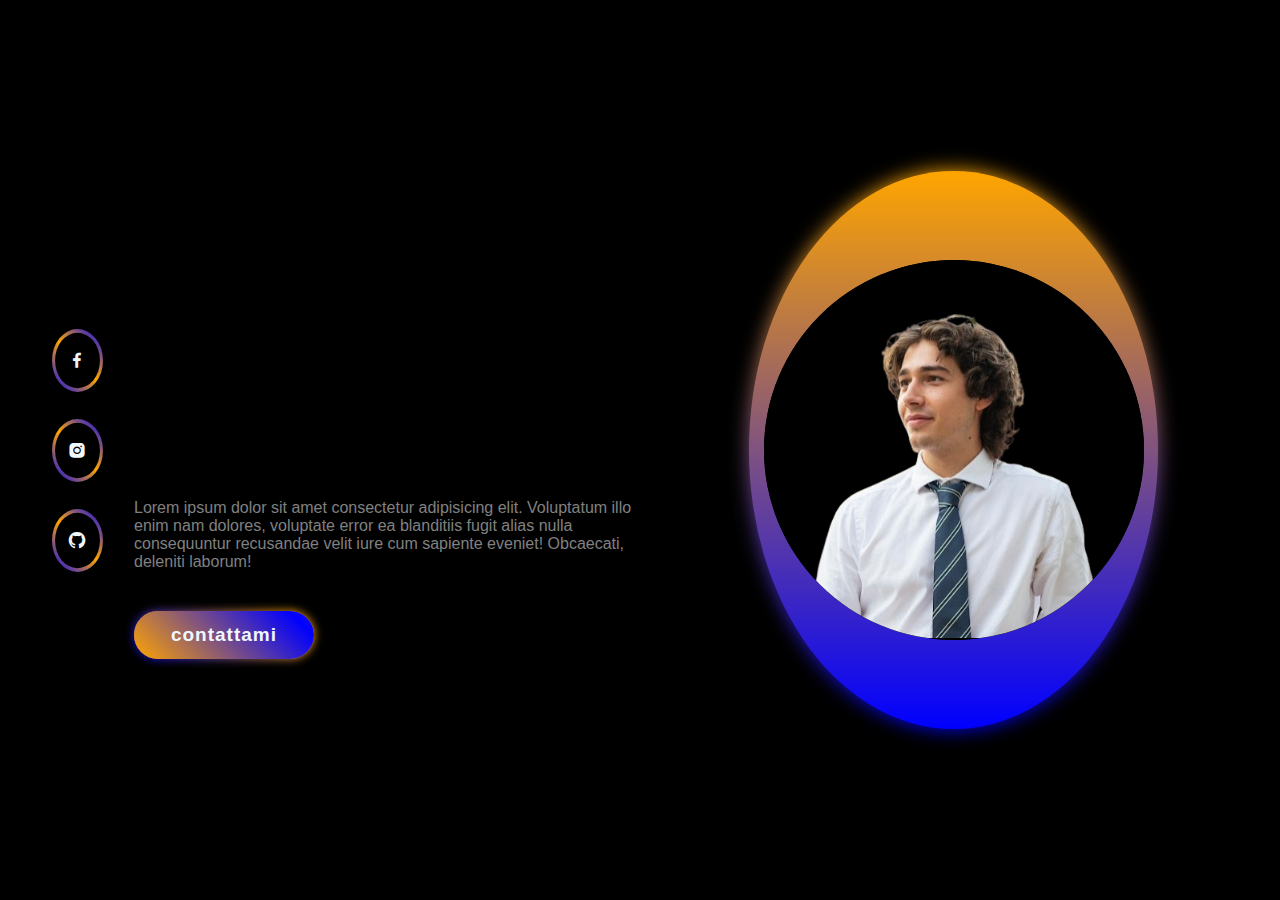
<file: index.html>
<!DOCTYPE html>
<html lang="it">
<head>
    <meta charset="UTF-8">
    <meta name="viewport" content="width=device-width, initial-scale=1.0">
    <title>portfolio di Fabio</title>
    <link rel="stylesheet" href="style.css">
    <link href='https://unpkg.com/boxicons@2.1.4/css/boxicons.min.css' rel='stylesheet'>
<body>
    <header class="header">
        <a href="#" class="logo">portfolio.</a>
        <nav class="navbar">
            <a href="#" style="--i:1;"  class="active">home</a>
            <a href="#" style="--i:2;">about</a>
            <a href="#" style="--i:3;">skills</a>
            <a href="#" style="--i:4;">portfolio</a>
            <a href="#" style="--i:5;">contact</a>
        </nav>
    </header>
    <section class="home">
        <div class="home-sci">
            <a href="#"><i class='bx bxl-facebook'></i></a>
            <a href="#"><i class='bx bxl-instagram-alt' ></i></a>
            <a href="#"><i class='bx bxl-github' ></i></a>
        </div>
        <div class="home-content">
            <h1>Ciao, sono Fabio De Lorenzo Tobolo</h1>
            <h3>ux-ui designer</h3>
            <p>Lorem ipsum dolor sit amet consectetur adipisicing elit. Voluptatum illo enim nam dolores, voluptate error ea blanditiis fugit alias nulla consequuntur recusandae velit iure cum sapiente eveniet! Obcaecati, deleniti laborum!</p>
            <a href="#" class="btn">contattami</a>
        </div>

        <div class="home-img">
            <div class="glowing-circle">
                <span></span>
                <span></span>
                <div class="image">
                    <img src="home.png" alt="">
                </div>
            </div>
        </div>
    </section>
</body>
</html>
</file>
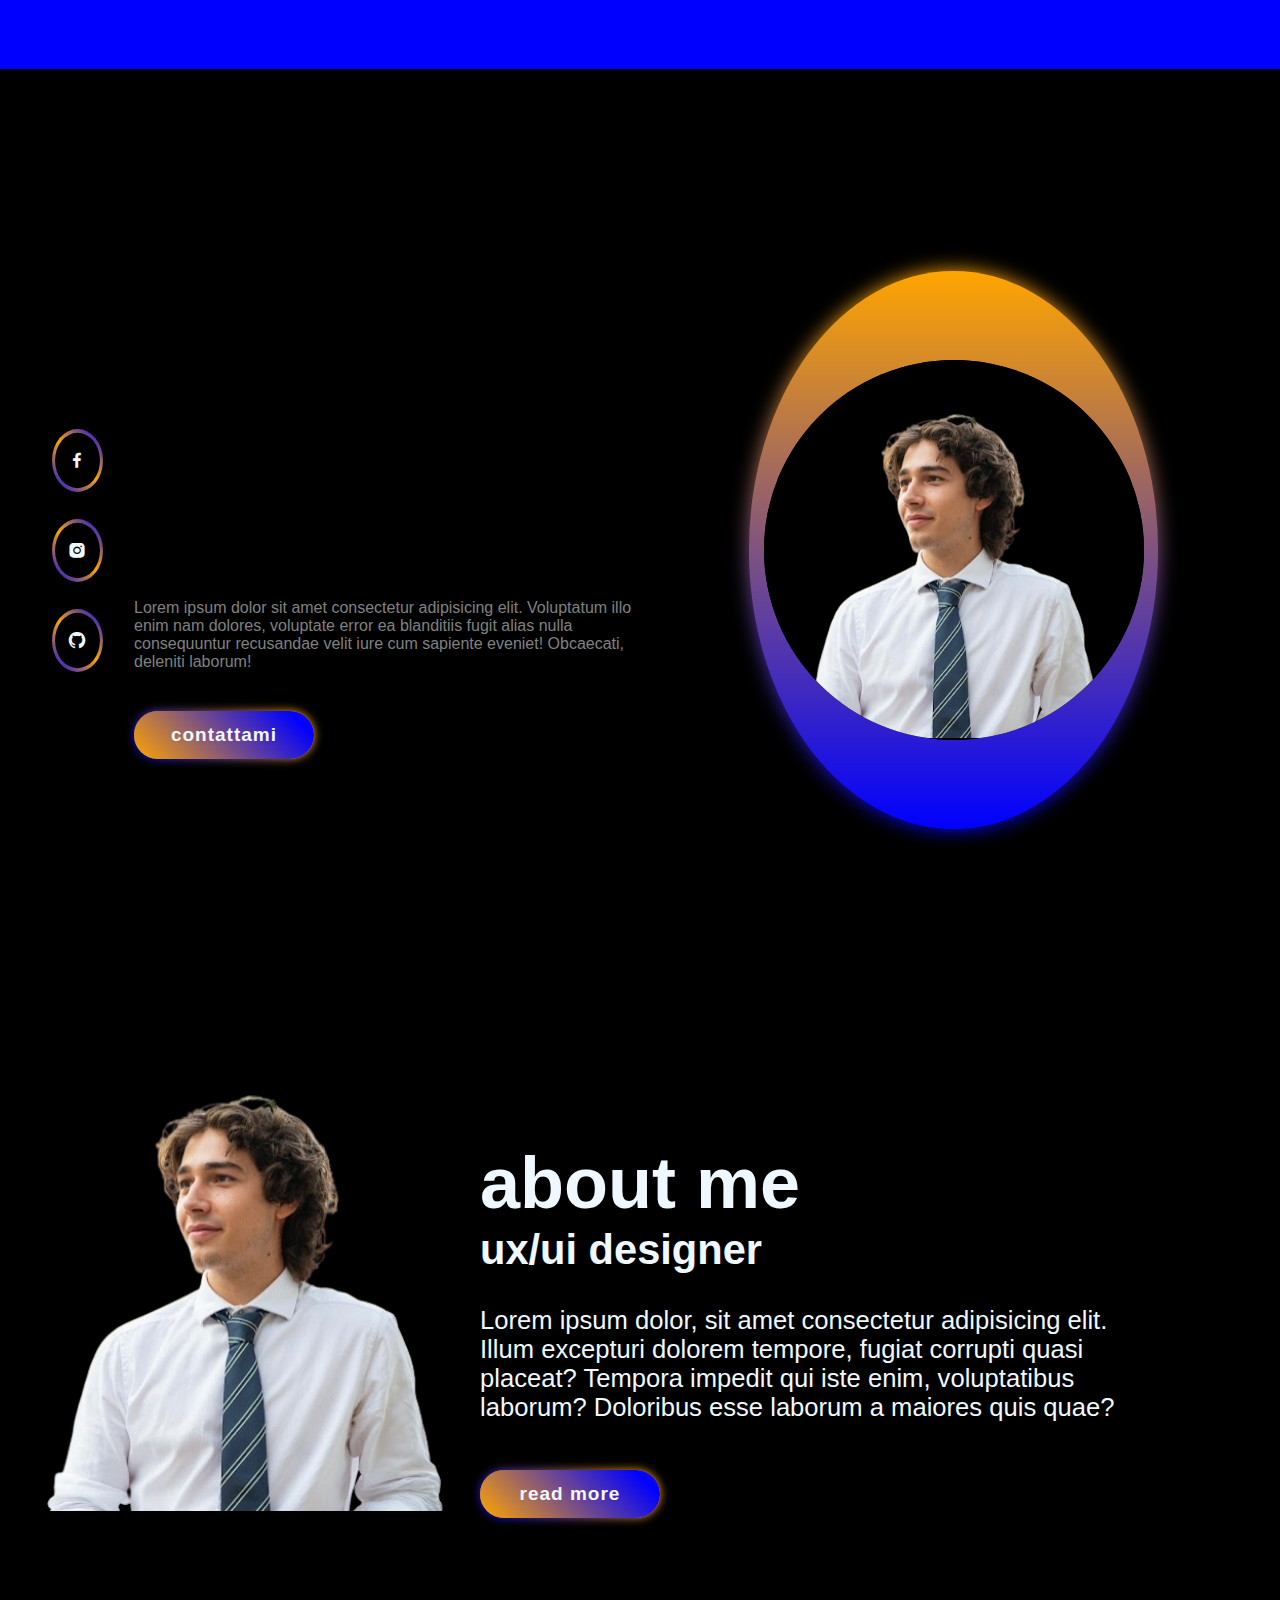
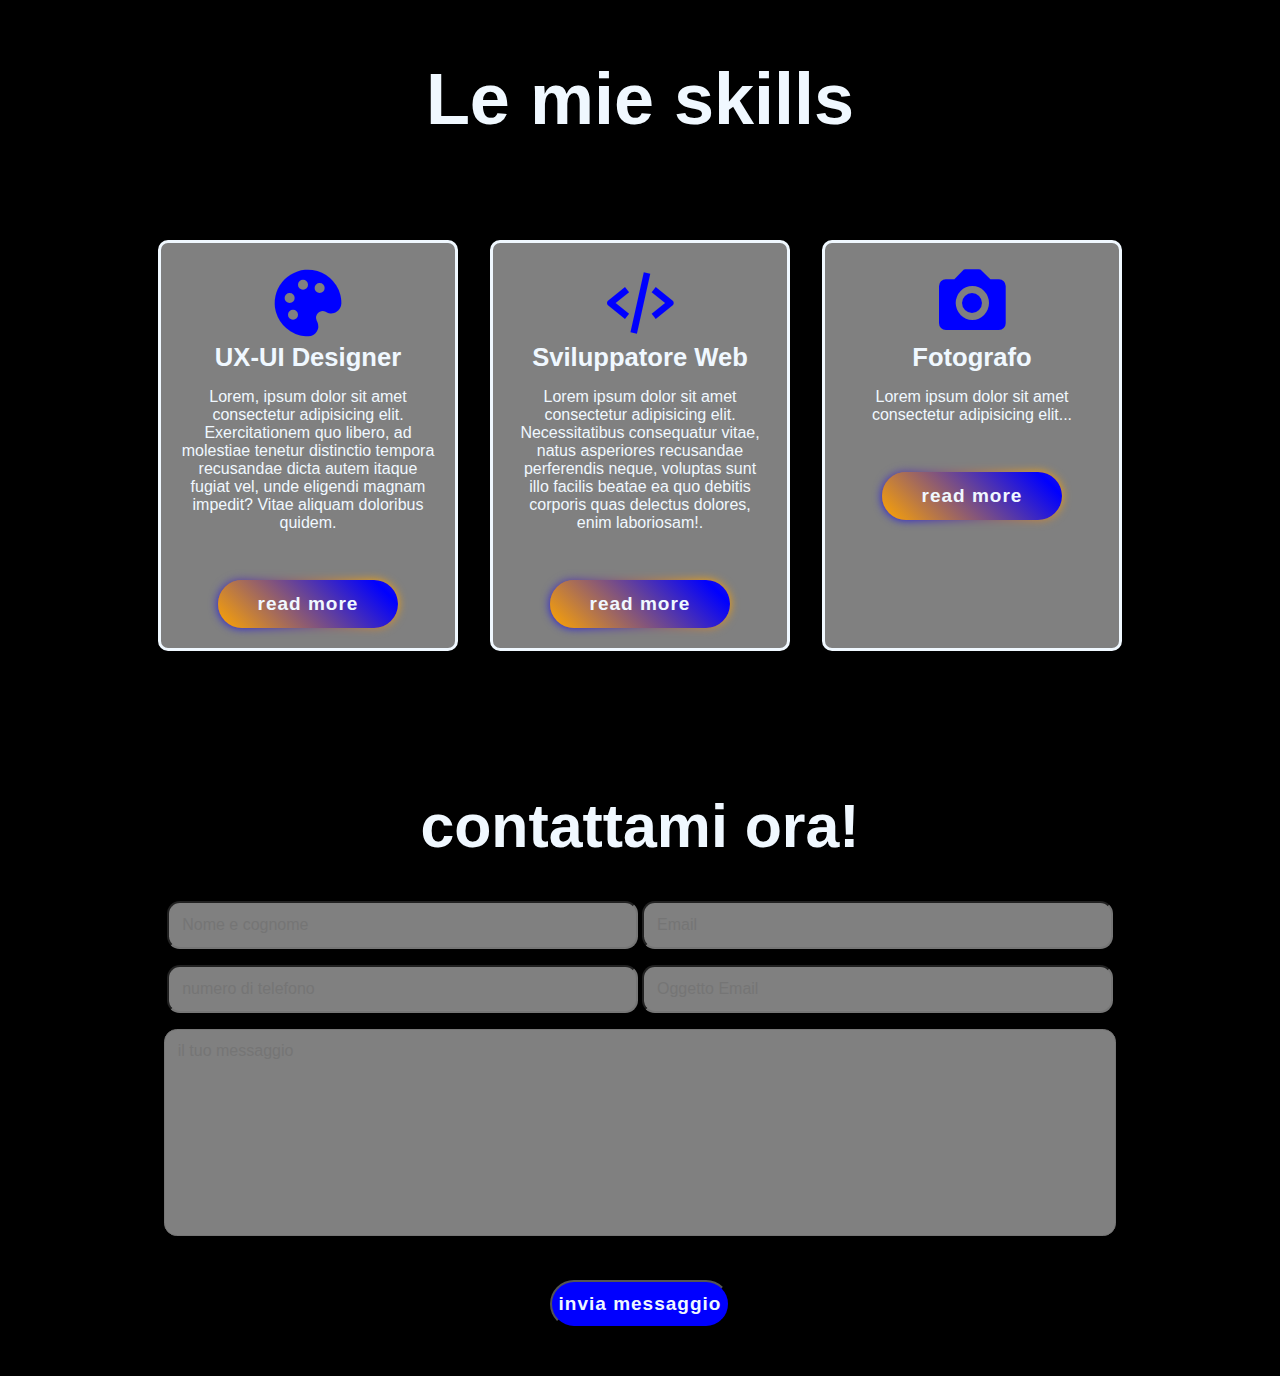
<file: home-page/index.html>
<!DOCTYPE html>
<html lang="it">
<head>
    <meta charset="UTF-8">
    <meta name="viewport" content="width=device-width, initial-scale=1.0">
    <title>portfolio di Fabio</title>
    <link rel="icon" type="image/x-icon" href="favicon.ico">
    <link rel="stylesheet" href="style.css">
    <link href='https://unpkg.com/boxicons@2.1.4/css/boxicons.min.css' rel='stylesheet'>
</head>
<body>
    <header class="header">
        <a href="#" class="logo">Fabio</a>
        <nav class="navbar">
            <a href="index.html" style="--i:1;"  class="active">home</a>
            <a href="#about" style="--i:2;">chi sono</a>
            <a href="#skills" style="--i:3;">skills</a>
            <a href="#contatti" style="--i:4;">contatti</a>
            <a href="portfolio.html" style="--i:5;" target="_blank">portfolio</a>
            <a href="cv.html" style="--i:6;">cv</a>
        </nav>
    </header>
    <section class="home">
        <div class="home-sci">
            <a href="https://www.facebook.com/Fabio De Lorenzo" target="_blank"><i class='bx bxl-facebook'></i></a>
            <a href="https://www.instagram.com/fabio_delo_" target="_blank"><i class='bx bxl-instagram-alt' ></i></a>
            <a href="https://www.github.com/fabio01delo" target="_blank"><i class='bx bxl-github' ></i></a>
        </div>
        <div class="home-content">
            <h1>Ciao, sono Fabio De Lorenzo Tobolo</h1>
            <h3>ux-ui designer</h3>
            <p>Lorem ipsum dolor sit amet consectetur adipisicing elit. Voluptatum illo enim nam dolores, voluptate error ea blanditiis fugit alias nulla consequuntur recusandae velit iure cum sapiente eveniet! Obcaecati, deleniti laborum!</p>
            <a href="#contatti" class="btn">contattami</a>
        </div>

        <div class="home-img">
            <div class="glowing-circle">
                <span></span>
                <span></span>
                <div class="image">
                    <img src="home.png" alt=""> 
                </div>
            </div>
        </div>
    </section>
    <section class="about" id="about">
        <div class="about-img">
            <img src="home.png" alt="#">
        </div>
        <div class="about-content">
            <h2 class="heading">about <span>me</span></h2>
            <h3>ux/ui designer</h3>
            <p>Lorem ipsum dolor, sit amet consectetur adipisicing elit. Illum excepturi dolorem tempore, fugiat corrupti quasi placeat? Tempora impedit qui iste enim, voluptatibus laborum? Doloribus esse laborum a maiores quis quae?</p>
            <a href="#" class="btn">read more</a>
        </div>
    </section>

<section class="skills" id="skills">
  <h2 class="heading">Le mie <span>skills</span></h2>

  <div class="skills-container">
    <div class="skills-box">
      <i class='bx bxs-palette'></i>
      <h3>UX-UI Designer</h3>
      <p>Lorem, ipsum dolor sit amet consectetur adipisicing elit. Exercitationem quo libero, ad molestiae tenetur distinctio tempora recusandae dicta autem itaque fugiat vel, unde eligendi magnam impedit? Vitae aliquam doloribus quidem.</p>
      <a href="#" class="btn">read more</a>
    </div>

    <div class="skills-box">
      <i class="bx bx-code-alt"></i>
      <h3>Sviluppatore Web</h3>
      <p>Lorem ipsum dolor sit amet consectetur adipisicing elit. Necessitatibus consequatur vitae, natus asperiores recusandae perferendis neque, voluptas sunt illo facilis beatae ea quo debitis corporis quas delectus dolores, enim laboriosam!.</p>
      <a href="#" class="btn">read more</a>
    </div>

    <div class="skills-box">
      <i class='bx bxs-camera'></i>
      <h3>Fotografo</h3>
      <p>Lorem ipsum dolor sit amet consectetur adipisicing elit...</p>
      <a href="#" class="btn">read more</a>
    </div>
  </div>
</section>

<section class="contatti" id="contatti">
    <h2 class="heading">contattami <span>ora!</span></h2>

    <form action="#">
        <div class="input-box">
            <input type="text" placeholder="Nome e cognome">
            <input type="email" placeholder="Email">
        </div>
         <div class="input-box">
            <input type="number" placeholder="numero di telefono">
            <input type="text" placeholder="Oggetto Email">
        </div>
        <textarea name="" id="" cols="30" rows="10" placeholder="il tuo messaggio"></textarea>
        <input type="submit" value="invia messaggio" class="btn">
    </form>
</section>
   
</body>
</html>
</file>
<file: style.css>
@import url("https://fonts.googleapis.com/css2?family=Poppins:wght@400;700&display=swap");

*{
    margin: 0;
    padding: 0;
    font-family: Arial, Helvetica, sans-serif;
}

body{
    background: black; 
    color: aliceblue; 
}

.header {
    position: fixed;
    top: 0;
    left: 0;
    width: 85%;
    padding: 20px 10%;
    background: transparent;
    display: flex;
    justify-content: space-between;
}

.logo{
    font-size: 25px;
    color: aliceblue;
    text-decoration: none;
    font-weight: 600;
    pointer-events: none;
    opacity: 0;
    animation: slideTop 1s ease forwards;
}

.navbar a {
    display: inline-block;
    font-size: 18px;
    color: aliceblue;
    text-decoration: none;
    font-weight: 500;
    margin-left: 35px;
    opacity: 0;
    animation: slideTop 0.5s ease forwards;
    animation-delay: calc(.2s * var(--i));
}

.navbar a.active,
.navbar a:hover {
    background: linear-gradient(45deg, rgb(0, 0, 198), orange);
    -webkit-text-fill-color: transparent;
    -webkit-background-clip: text;
}

.home{
    width: 95%;
    height: 100vh;
    display: flex;
    justify-content: space-around;
    align-items: center;
    padding: 70 7% 0;
}

.home-content{
    max-width: 500px;
    margin-left: -78px;
}

.home-content h1 {
    font-size: 56px;
    font-weight: 600;
    line-height: 1.2; 
    opacity: 0;
    animation: slideRight 1s ease forwards;
    animation-delay: .7s;
}
  
.home-content h3 {
    font-size: 32px;
    font-weight: 700;
    opacity: 0;
    animation: slideLeft 1s ease forwards;
    animation-delay: 1s;
    color: grey;
}

.home-content p {
    font-size: 16px;
    margin: 20px 0 40px;
    color: grey;
}

.btn {
    position: relative;
    display: inline-flex;
    justify-content: center;
    align-items: center;
    width: 180px;
    height: 48px;
    border-radius: 48px;
    background: orange;
    font-size: 19px;
    color: aliceblue;
    text-decoration: none;
    font-weight: 600;
    letter-spacing: 1px;
    z-index: 1;
}

.btn::before{
   content:'';
   position: absolute;
   top: 0;
   left: 0;
   inset: 0;
   background: linear-gradient(45deg, blue, orange, blue);
   z-index: -1;
   border-radius: 40px;
   background-size: 200%;
   filter: blur(5px);
}

.btn::after{
   content:'';
   position: absolute;
   top: 0;
   left: 0;
   inset: 0;
   background: linear-gradient(45deg, orange, blue, orange);
   z-index: -1;
   background-position: 0 0;
   border-radius: 40px;
   background-size: 200%;
   transition: .5s ease;
}

.btn:hover::after{
    background-position: 30% 0;
}

.home-sci a{
    display: flex;
    justify-content: center;
    align-items: center;
    width: 40px;
    height: 40px;
    background: transparent;
    border-radius: 50%;
    font-size: 20px;
    color: aliceblue;
    text-decoration: none;
    margin: 50px 0;
    z-index: 1;
}

.home-sci a::before{
    content: '';
    position: absolute;
    width: 4%;
    height: 7%;
    background: linear-gradient(45deg, blue, orange, blue);
    border-radius: 50%;
    z-index: -1;
    transition: .5s ease;
}

.home-sci a:hover::before{
    filter: blur(5px);
}

.home-sci a::after{
    content: '';
    position: absolute;
    width: 4%;
    height: 7%;
    background: black;
    border-radius: 50%;
    transform: scale(.88);
    z-index: -1;
    transition: .5s ease;
}

.home-sci a:hover::after{
    transform: scale(0);
}

.home-img{
    width: 410px;
    height: 410px;
}

.home-img .glowing-circle{
    width: 100%;
    height: 100%;
    border-radius: 50%;
    display: flex;
    justify-content: center;
    align-items: center;
}

.home-img .glowing-circle::after{
    content:'';
    position: absolute;
    width: 380px;
    height: 380px;
    background: black;
    border-radius: 50%;
}

.glowing-circle span {
    position: absolute;
    width: 32%;
    height: 62%;
    background: linear-gradient(orange, blue);
    border-radius: 50%;
    animation: rotate 5s linear infinite;
}

.glowing-circle span:nth-child(1){
    filter: blur(10px);

}

.glowing-circle .image{
    position: relative;
    width: 380px;
    height: 380px;
    background: black;
    border-radius: 50%;
    z-index: 1;
    overflow: hidden;
}


.image img{
    position: absolute;
    top: -18px;
    left: 45%;
    transform: translateX(-50%);
    max-width: 350px;
    object-fit: cover;
}

@keyframes slideTop {
   0%{ opacity: 0;
      transform: translateY(100px);}
   100%{ opacity: 1;
transform: translateY(0);}
}

@keyframes slideRight {
   0%{ opacity: 0;
      transform: translateX(-100px);}
   100%{ opacity: 1;
transform: translateX(0);}
}

@keyframes slideLeft {
   0%{ opacity: 0;
      transform: translateX(100px);}
   100%{ opacity: 1;
transform: translateX(0);}
   }

@keyframes rotate {
    0%{
        transform: rotate(0);
    }
      100%{
        transform: rotate(360deg);
    }
}
</file>
<file: home-page/style.css>
@import url("https://fonts.googleapis.com/css2?family=Poppins:wght@400;700&display=swap");

*{
    margin: 0;
    padding: 0;
    box-sizing: border-box;
    font-family: Arial, Helvetica, sans-serif;
}

body{
    background: black; 
    color: aliceblue; 
    padding-top: 100px;
    scroll-padding-top: 120px;
}

html{
   scroll-padding-top: 90px;
}
.header {
    position: fixed;
    top: 0;
    left: 0;
    width: 100%;
    padding: 20px 10%;
    background: blue;
    display: flex;
    justify-content: space-between;
    z-index: 1000;
}

.logo{
    font-size: 25px;
    color: aliceblue;
    text-decoration: none;
    font-weight: 600;
    pointer-events: none;
    opacity: 0;
    animation: slideTop 1s ease forwards;
}

.navbar a {
    display: inline-block;
    font-size: 18px;
    color: aliceblue;
    text-decoration: none;
    font-weight: 500;
    margin-left: 35px;
    opacity: 0;
    animation: slideTop 0.5s ease forwards;
    animation-delay: calc(.2s * var(--i));
}

.navbar a.active,
.navbar a:hover {
    background: linear-gradient(45deg, rgb(0, 0, 198), orange);
    -webkit-text-fill-color: transparent;
    -webkit-background-clip: text;
}

.home{
    width: 95%;
    height: 100vh;
    display: flex;
    justify-content: space-around;
    align-items: center;
    padding: 70 7% 0;
}

.home-content{
    max-width: 500px;
    margin-left: -78px;
}

.home-content h1 {
    font-size: 56px;
    font-weight: 600;
    line-height: 1.2; 
    opacity: 0;
    animation: slideRight 1s ease forwards;
    animation-delay: .7s;
}
  
.home-content h3 {
    font-size: 32px;
    font-weight: 700;
    opacity: 0;
    animation: slideLeft 1s ease forwards;
    animation-delay: 1s;
    color: grey;
}

.home-content p {
    font-size: 16px;
    margin: 20px 0 40px;
    color: grey;
}

.btn {
    position: relative;
    display: inline-flex;
    justify-content: center;
    align-items: center;
    width: 180px;
    height: 48px;
    border-radius: 48px;
    background: orange;
    font-size: 19px;
    color: aliceblue;
    text-decoration: none;
    font-weight: 600;
    letter-spacing: 1px;
    z-index: 1;
}

.btn::before{
   content:'';
   position: absolute;
   top: 0;
   left: 0;
   inset: 0;
   background: linear-gradient(45deg, blue, orange, blue);
   z-index: -1;
   border-radius: 40px;
   background-size: 200%;
   filter: blur(5px);
}

.btn::after{
   content:'';
   position: absolute;
   top: 0;
   left: 0;
   inset: 0;
   background: linear-gradient(45deg, orange, blue, orange);
   z-index: -1;
   background-position: 0 0;
   border-radius: 40px;
   background-size: 200%;
   transition: .5s ease;
}

.btn:hover::after{
    background-position: 30% 0;
}

.home-sci a{
    display: flex;
    justify-content: center;
    align-items: center;
    width: 40px;
    height: 40px;
    background: transparent;
    border-radius: 50%;
    font-size: 20px;
    color: aliceblue;
    text-decoration: none;
    margin: 50px 0;
    z-index: 1;
}

.home-sci a::before{
    content: '';
    position: absolute;
    width: 4%;
    height: 7%;
    background: linear-gradient(45deg, blue, orange, blue);
    border-radius: 50%;
    z-index: -1;
    transition: .5s ease;
}

.home-sci a:hover::before{
    filter: blur(5px);
}

.home-sci a::after{
    content: '';
    position: absolute;
    width: 4%;
    height: 7%;
    background: black;
    border-radius: 50%;
    transform: scale(.88);
    z-index: -1;
    transition: .5s ease;
}

.home-sci a:hover::after{
    transform: scale(0);
}

.home-img{
    width: 410px;
    height: 410px;
}

.home-img .glowing-circle{
    width: 100%;
    height: 100%;
    border-radius: 50%;
    display: flex;
    justify-content: center;
    align-items: center;
}

.home-img .glowing-circle::after{
    content:'';
    position: absolute;
    width: 380px;
    height: 380px;
    background: black;
    border-radius: 50%;
}

.glowing-circle span {
    position: absolute;
    width: 32%;
    height: 62%;
    background: linear-gradient(orange, blue);
    border-radius: 50%;
    animation: rotate 5s linear infinite;
}

.glowing-circle span:nth-child(1){
    filter: blur(10px);

}

.glowing-circle .image{
    position: relative;
    width: 380px;
    height: 380px;
    background: black;
    border-radius: 50%;
    z-index: 1;
    overflow: hidden;
}


.image img{
    position: absolute;
    top: -18px;
    left: 45%;
    transform: translateX(-50%);
    max-width: 350px;
    object-fit: cover;
}

@keyframes slideTop {
   0%{ opacity: 0;
      transform: translateY(100px);}
   100%{ opacity: 1;
transform: translateY(0);}
}

@keyframes slideRight {
   0%{ opacity: 0;
      transform: translateX(-100px);}
   100%{ opacity: 1;
transform: translateX(0);}
}

@keyframes slideLeft {
   0%{ opacity: 0;
      transform: translateX(100px);}
   100%{ opacity: 1;
transform: translateX(0);}
   }

@keyframes rotate {
    0%{
        transform: rotate(0);
    }
      100%{
        transform: rotate(360deg);
    }
}


.about{
    display: flex;
    justify-content: center;
    align-items: center;
    gap: 2rem;
    background: var(--second-bg-color);
}

.about-img img{
    width: 35vw;
}

.heading{
    text-align: center;
    font-size: 4.5rem;
    margin-top: 140px;
}

.about-content h2{
    text-align: left;
    line-height: 1.2;
}

.about-content h3{
    font-size: 2.6rem;
}

.about-content p{
    font-size: 1.6rem;
    margin: 2rem 0 3rem;
    width: 85%;
}

.skills h2{
    margin-bottom: 30px;
    margin-top: 140px;
}

.skills-container {
  display: flex;
  justify-content: center;
  align-items: stretch;
  flex-wrap: wrap;
  gap: 2rem;
  margin-top: 100px;
  margin-bottom: 40px;
}

.skills-box {
  flex: 100 100 250px;  
  max-width: 300px; 
  background: grey;
  padding: 20px;
  border-radius: 10px;
  text-align: center;
  border: 0.2rem solid aliceblue;
  transition: .5s ease;
}

.skills-box:hover{
    border-color: blue;
    transform: scale(1.1);
}
.skills-box i{
    font-size: 5rem;
    color: blue;
}

.skills-box h3{
    font-size: 1.6rem;
}

.skills-box p{
    font-size: 1rem;
    margin: 1rem 0 3rem;
}

.contatti h2{
    margin-bottom: 2rem;
    font-size: 3.8rem;
}

.contatti form{
    max-width: 70rem;
    margin: 1rem auto;
    text-align: center;
    margin-bottom: 3rem;
}

.contatti form .imput-box{
    display: flex;
    justify-content: space-between;
    flex-wrap: wrap;
}

.contatti form .input-box input, textarea{
    width: 85%;
    padding: .8rem;
    font-size: 1rem;
    color: white;
    background: grey;
    border-radius: .8rem;
    margin: .5rem 0;
}

.contatti form .input-box input{
    width: 42%;
}

.contatti form textarea{
    resize: none;
}

.contatti form .btn{
    margin-top: 2rem;
    cursor: pointer;
    background:blue;
}
</file>
